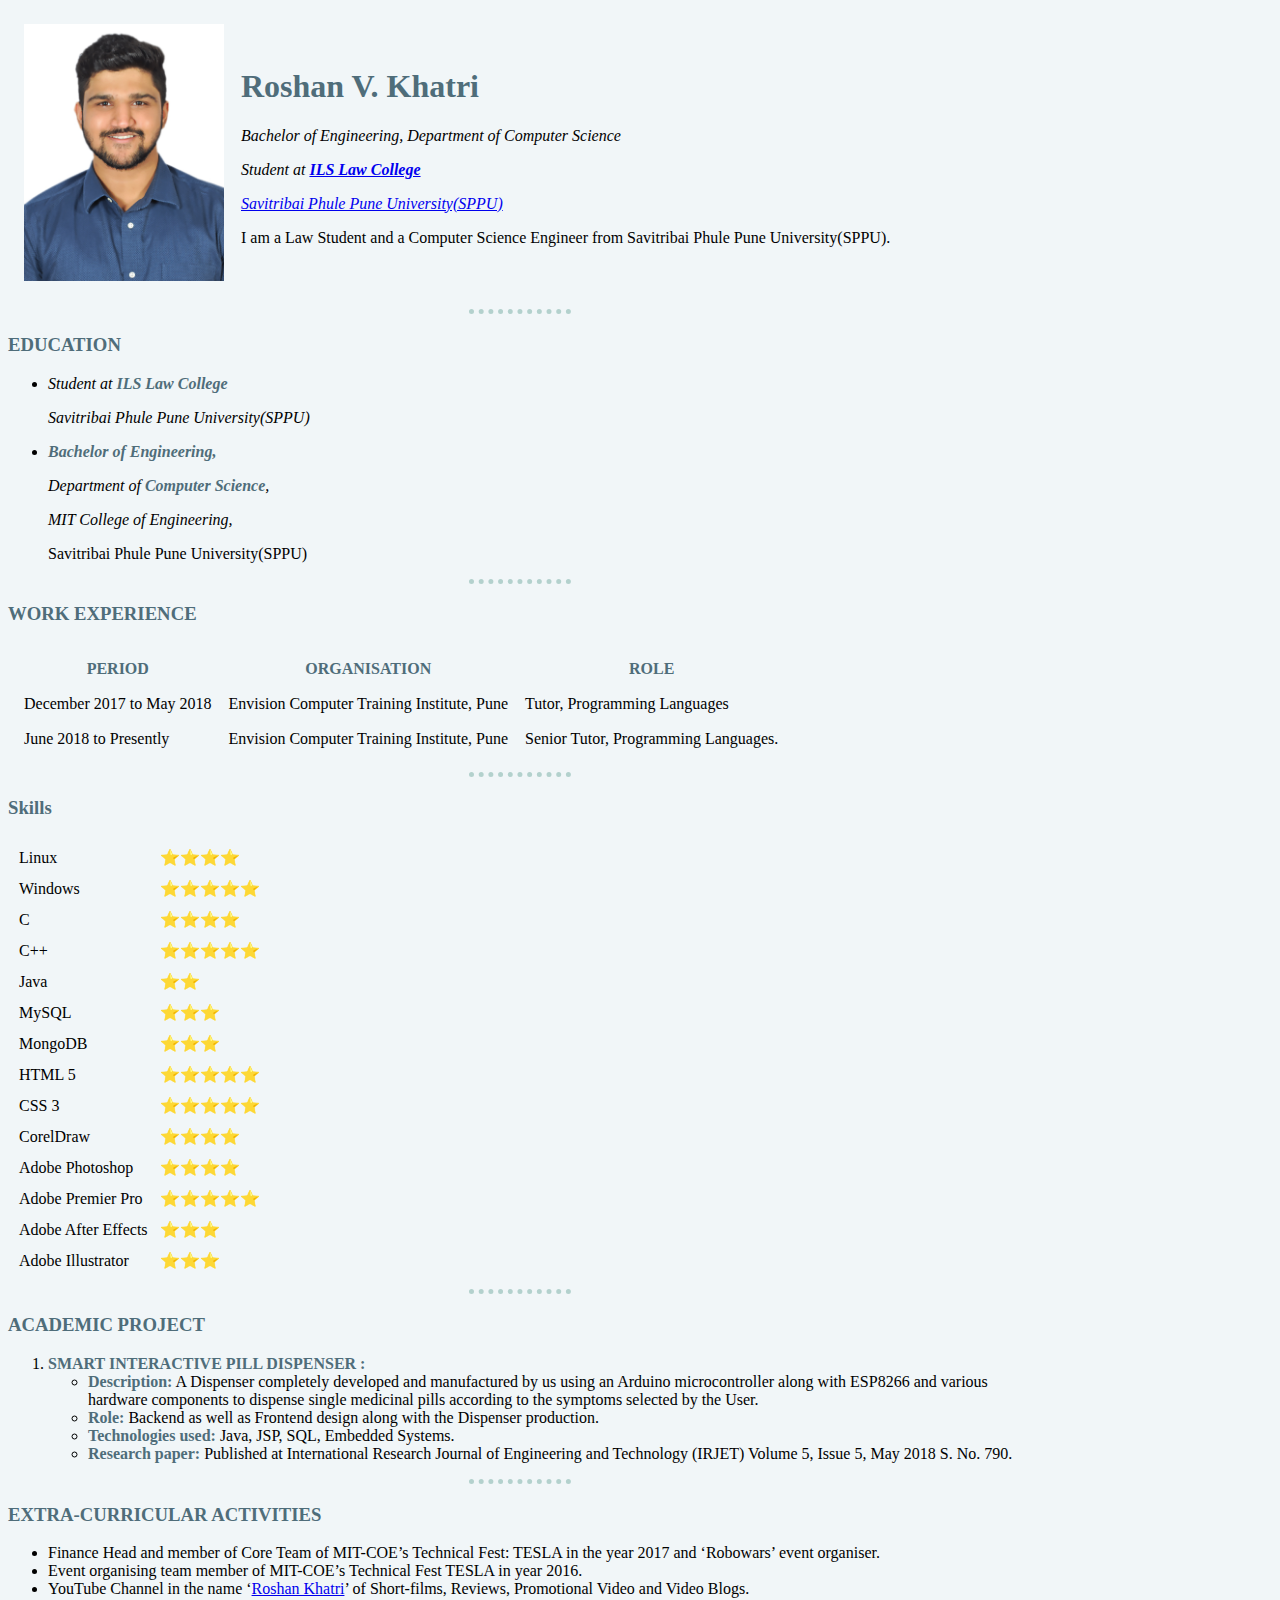
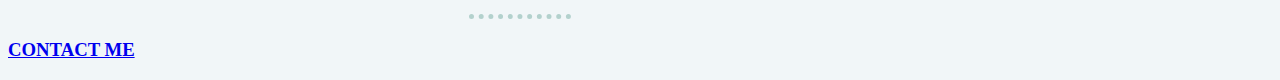
<file: index.html>
<!DOCTYPE html>
<html lang="en">
<head>
    <meta charset="UTF-8">
    <meta name="viewport" content="width=device-width, initial-scale=1.0">
    <title>Roshan V. Khatri's Resume</title>
    <link rel="stylesheet" href="css/styles.css">

</head>
<body>

    <table cellspacing="15">
        <tr>
            <td><img src="./images/RoshanKhatriPassportSize.JPG" alt="Roshan Khatri profile picture" width="200px"></td>
            <td>  
                <h1>Roshan V. Khatri</h1>
                <p><em>Bachelor of Engineering, Department of Computer Science</em></p>
                <p><em>Student at <strong><a href="https://ilslaw.edu/">ILS Law College</a></strong></em></p>
                <p><em><a href="http://www.unipune.ac.in/">Savitribai Phule Pune University(SPPU)</a></em></p>
                <p>I am a Law Student and a Computer Science Engineer from Savitribai Phule Pune University(SPPU).</p >
             </td>
        </tr>
    </table>
    

    <hr size="3" noshade>
    <h3>EDUCATION</h3>
    <ul>
        <li>
            <p><em>Student at <strong>ILS Law College</strong></em></p>
            <p><em>Savitribai Phule Pune University(SPPU)</em></p>
        </li>
        <li>
            <p><em><strong>Bachelor of Engineering,</strong></em></p>
            <p><em>Department of <strong>Computer Science</strong>,</em></p>
            <p><em>MIT College of Engineering,</em></p>
            <p><em></em>Savitribai Phule Pune University(SPPU)</em></p>
        </li>
    </ul>
    <hr size="3" noshade>
    <h3>WORK EXPERIENCE</h3>
    <table cellspacing="15">
    <thead>
        <tr>
            <th>PERIOD</th>
            <th>ORGANISATION</th>
            <th>ROLE</th>
        </tr>
    </thead>
    <tbody>
        <tr>
            <td>December 2017 to May 2018</td>
            <td>Envision Computer Training Institute, Pune</td>
            <td>Tutor, Programming Languages</td>
        </tr>
        <tr>
            <td>June 2018 to Presently</td>
            <td>Envision Computer Training Institute, Pune</td>
            <td>Senior Tutor, Programming Languages.</td>
        </tr>
    </tbody>
    <tfoot>

    </tfoot>
</table>
    <hr size="3" noshade>
    <h3>Skills</h3>
    <table cellspacing = "10">
                   <tr>
                        <td>Linux</td>
                        <td>⭐⭐⭐⭐</td>
                    </tr>
                    <tr>
                        <td>Windows</td>
                        <td>⭐⭐⭐⭐⭐</td>
                    </tr>
                    <tr>
                        <td>C</td>
                        <td>⭐⭐⭐⭐</td>
                    </tr>
                    <tr>
                        <td>C++</td>
                        <td>⭐⭐⭐⭐⭐</td>
                    </tr>
                    <tr>
                        <td>Java</td>
                        <td>⭐⭐</td>
                    </tr>
                    <tr>
                        <td>MySQL</td>
                        <td>⭐⭐⭐</td>
                    </tr>
                    <tr>
                        <td>MongoDB</td>
                        <td>⭐⭐⭐</td>
                    </tr>
                    <tr>
                        <td>HTML 5</td>
                        <td>⭐⭐⭐⭐⭐</td>
                    </tr>
                    <tr>
                        <td>CSS 3</td>
                        <td>⭐⭐⭐⭐⭐</td>
                    </tr>
                    <tr>
                        <td>CorelDraw</td>
                        <td>⭐⭐⭐⭐</td>
                    </tr>
                    <tr>
                        <td>Adobe Photoshop</td>
                        <td>⭐⭐⭐⭐</td>
                    </tr>
                    <tr>
                        <td>Adobe Premier Pro</td>
                        <td>⭐⭐⭐⭐⭐</td>
                    </tr>
                    <tr>
                        <td>Adobe After Effects</td>
                        <td>⭐⭐⭐</td>
                    </tr>
                    <tr>
                        <td>Adobe Illustrator</td>
                        <td>⭐⭐⭐</td>
                    </tr>
    </table>
    <hr size="3" noshade>
    <h3>ACADEMIC PROJECT</h3>
    	<ol>
            <li><strong>SMART INTERACTIVE PILL DISPENSER :</strong>
                <ul> 
                    <li><strong>Description:</strong>  A Dispenser completely developed 
                        and manufactured by us using an Arduino microcontroller along 
                        with ESP8266 and various hardware components to dispense single
                        medicinal pills according to the symptoms selected by the User.
                    <li><strong>Role:</strong> Backend as well as Frontend design along with the
                         Dispenser production.
                    <li><strong>Technologies used:</strong> Java, JSP, SQL, Embedded Systems.
                    <li><strong>Research paper:</strong> Published at International 
                        Research Journal of Engineering and Technology (IRJET) Volume 5, 
                        Issue 5, May 2018 S. No. 790.
                </ul>
            </li>
        </ol>
    <hr size="3" noshade>
    <h3>EXTRA-CURRICULAR ACTIVITIES</h3>
    <ul>
        <li>
            Finance Head and member of Core Team of MIT-COE’s Technical Fest: TESLA in the year 2017 and ‘Robowars’ event organiser.
        </li>
        <li> 
            Event organising team member of MIT-COE’s Technical Fest TESLA in year 2016.
        </li> 
        <li> 
            YouTube Channel in the name ‘<a href="https://www.youtube.com/channel/UCI437UKQP_WXrAlzX7eMftg?view_as=subscriber">Roshan Khatri</a>’ of Short-films, Reviews, Promotional Video and Video Blogs.
        </li>
    </ul>
    <hr size="3" noshade>
    <h3><a href="contact.html"> CONTACT ME</a></h3>

</body>
</html>
</file>
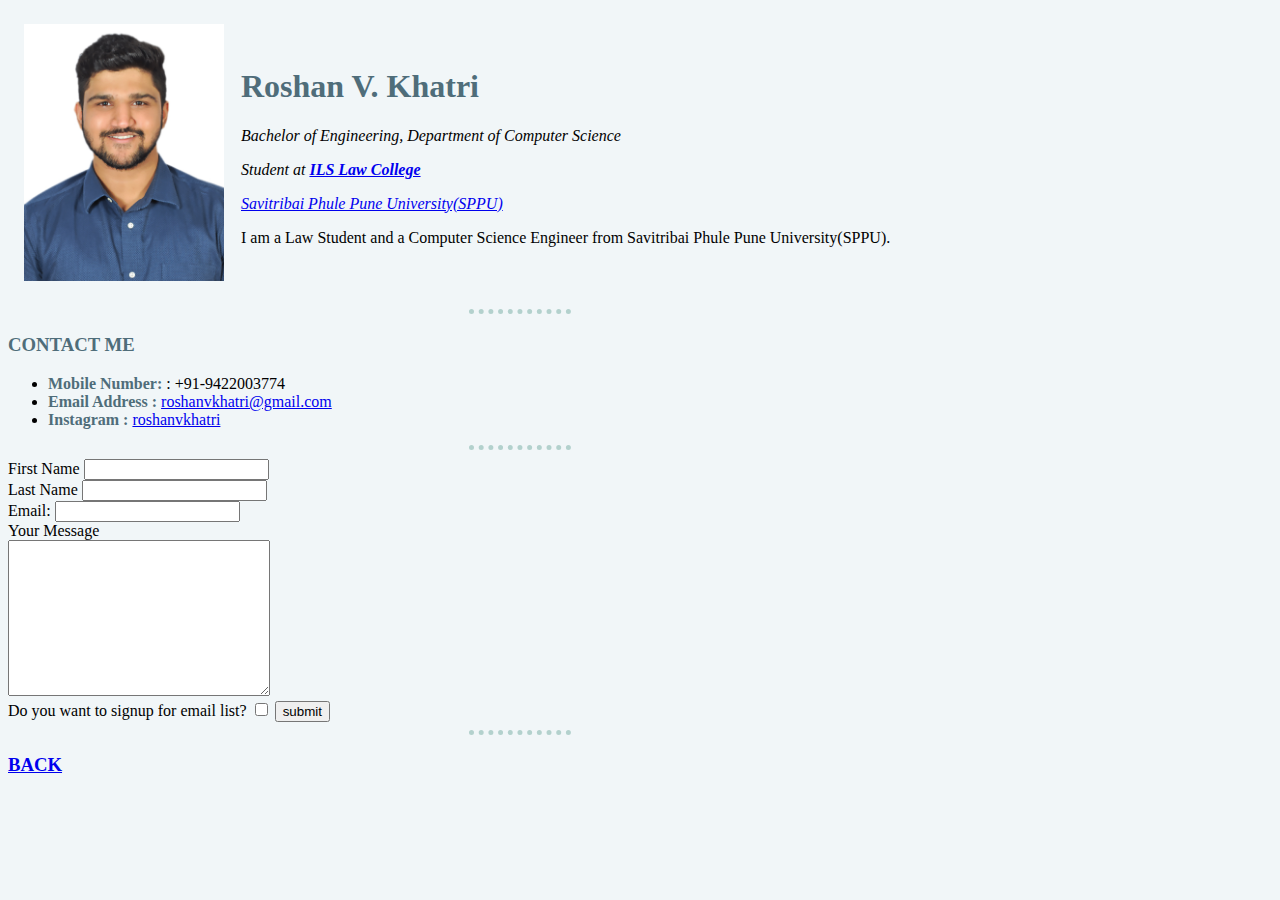
<file: contact.html>
<!DOCTYPE html>
<html lang="en">
<head>
    <meta charset="UTF-8">
    <meta name="viewport" content="width=device-width, initial-scale=1.0">
    <title>Contact</title>
    <link rel="stylesheet" href="css/styles.css">
</head>
<body>
    <table cellspacing="15">
        <tr>
            <td><img src="./images/RoshanKhatriPassportSize.JPG" alt="Roshan Khatri profile picture" width="200px"></td>
            <td>  
                <h1>Roshan V. Khatri</h1>
                <p><em>Bachelor of Engineering, Department of Computer Science</em></p>
                <p><em>Student at <strong><a href="https://ilslaw.edu/">ILS Law College</a></strong></em></p>
                <p><em><a href="http://www.unipune.ac.in/">Savitribai Phule Pune University(SPPU)</a></em></p>
                <p>I am a Law Student and a Computer Science Engineer from Savitribai Phule Pune University(SPPU).</p >
             </td>
        </tr>
    </table>

    <hr size="3" noshade>
    <h3>CONTACT ME</h3>
    <ul>
        <li>
           <strong>Mobile Number: </strong> : +91-9422003774
        </li>
        <li> 
            <strong>Email Address : </strong><a href="mailto:roshanvkhatri@gmail.com">roshanvkhatri@gmail.com</a>
        </li> 
        <li> 
            <strong>Instagram : </strong> <a href="https://www.instagram.com/roshanvkhatri/">roshanvkhatri</a> 
        </li>
    </ul>
    <hr size="3" noshade>
    
    <form action="mailto:roshanvkhatri@gmail.com" method="POST" enctype="text/plain" >
        <label>First Name</label>
        <input type="text" name="firstName"><br>
        <label>Last Name</label>
        <input type="text" name="lastName"><br>
        <label"">Email:</label>
        <input type="email" name="yourEmail"> <br>
        <label>Your Message</label> <br>
        <textarea name="yourMessage" cols="30" rows="10"></textarea><br>
        <label>Do you want to signup for email list?</label>
        <input type="checkbox" name="">
        <input type="submit" value="submit">
       
   </form>
    
    
    <hr size="3" noshade>
    <h3><a href="index.html">BACK</a></h3>

</body>
</html>
</file>
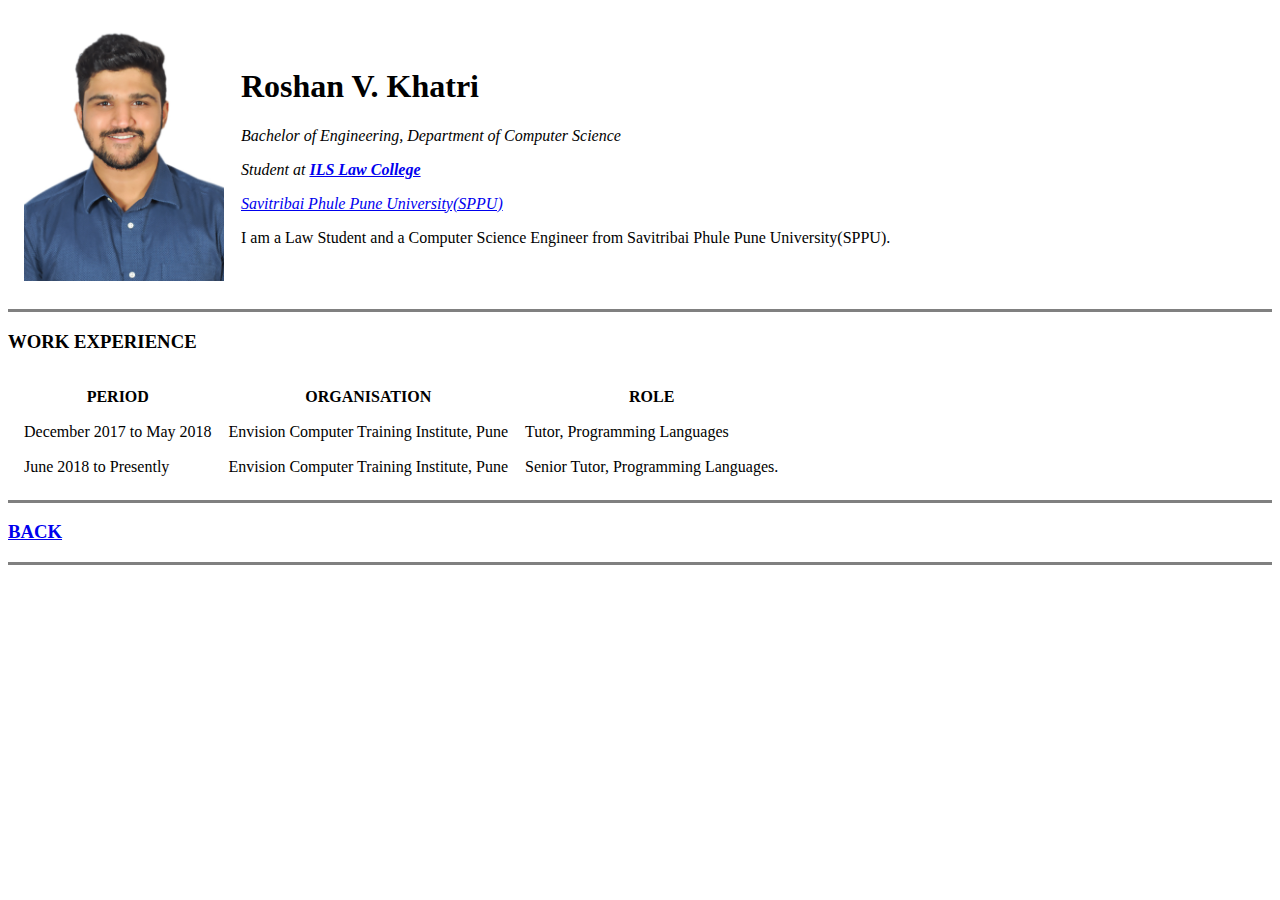
<file: experience.html>
<!DOCTYPE html>
<html lang="en">
<head>
    <meta charset="UTF-8">
    <meta name="viewport" content="width=device-width, initial-scale=1.0">
    <title>My Experience</title>
</head>
<body>
    <table cellspacing="15">
        <tr>
            <td><img src="./images/RoshanKhatriPassportSize.JPG" alt="Roshan Khatri profile picture" width="200px"></td>
            <td>  
                <h1>Roshan V. Khatri</h1>
                <p><em>Bachelor of Engineering, Department of Computer Science</em></p>
                <p><em>Student at <strong><a href="https://ilslaw.edu/">ILS Law College</a></strong></em></p>
                <p><em><a href="http://www.unipune.ac.in/">Savitribai Phule Pune University(SPPU)</a></em></p>
                <p>I am a Law Student and a Computer Science Engineer from Savitribai Phule Pune University(SPPU).</p >
             </td>
        </tr>
    </table>

    <hr size="3" noshade>
    <h3>WORK EXPERIENCE</h3>
        <table cellspacing="15">
        <thead>
            <tr>
                <th>PERIOD</th>
                <th>ORGANISATION</th>
                <th>ROLE</th>
            </tr>
        </thead>
        <tbody>
            <tr>
                <td>December 2017 to May 2018</td>
                <td>Envision Computer Training Institute, Pune</td>
                <td>Tutor, Programming Languages</td>
            </tr>
            <tr>
                <td>June 2018 to Presently</td>
                <td>Envision Computer Training Institute, Pune</td>
                <td>Senior Tutor, Programming Languages.</td>
            </tr>
        </tbody>
        <tfoot>

        </tfoot>
    </table>
    <hr size="3" noshade>
    <h3><a href="index.html">BACK</a></h3>
    <hr size="3" noshade>
</body>
</html>
</file>
<file: css/styles.css>
body {
            background-color: #f1f6f8ff;
            width: 80%;
            align-self: center;
        }

hr {
            background-color:#f1f6f8ff;
            border-style:none;
            border-top-style: dotted ;
            width: 10%;
            border-color: #B3D1CDff;
            border-width: 5px;
    }

thead, h1, h3, strong{
color: #4f6d7aff;

}
</file>
